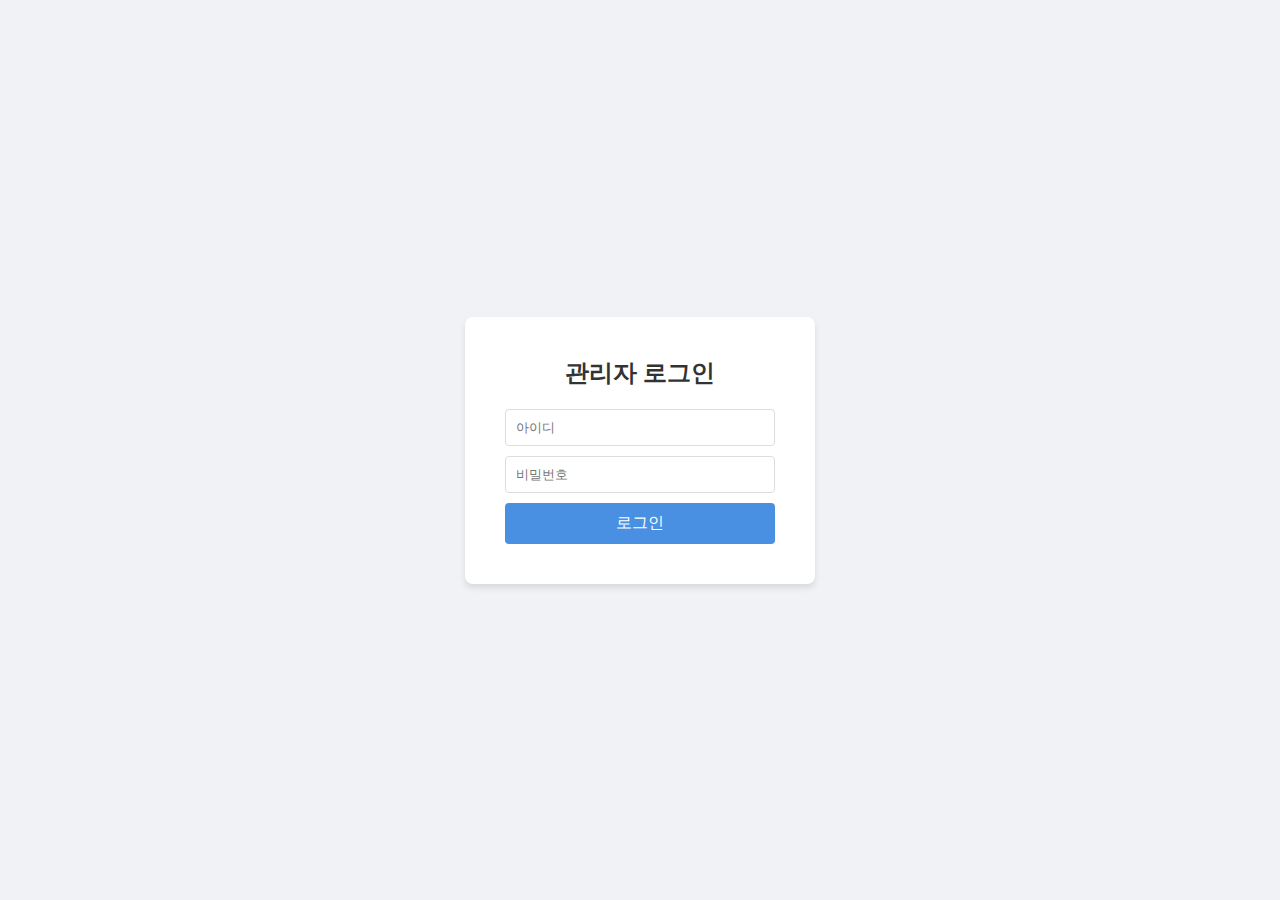
<file: index.html>
<!DOCTYPE html>
<html lang="ko">

<head>
    <meta charset="UTF-8">
    <meta name="viewport" content="width=device-width, initial-scale=1.0">
    <title>SFMS Admin Login</title>
    <link rel="stylesheet" href="style.css">
</head>

<body class="login-body">
    <div class="login-container">
        <h2>관리자 로그인</h2>
        <form id="loginForm">
            <input type="text" id="username" placeholder="아이디" required>
            <input type="password" id="password" placeholder="비밀번호" required>
            <button type="submit">로그인</button>
        </form>
    </div>

    <script>
        const loginForm = document.getElementById('loginForm');

        loginForm.addEventListener('submit', (e) => {
            e.preventDefault(); // 폼 제출 방지

            const id = document.getElementById('username').value;
            const pw = document.getElementById('password').value;

            // 하드코딩된 인증 정보 확인
            if (id === 'admin' && pw === 'sfms_admin') {
                window.location.href = 'main.html';
            } else {
                alert('아이디 또는 비밀번호가 잘못되었습니다.');
            }
        });
    </script>
</body>

</html>
</file>
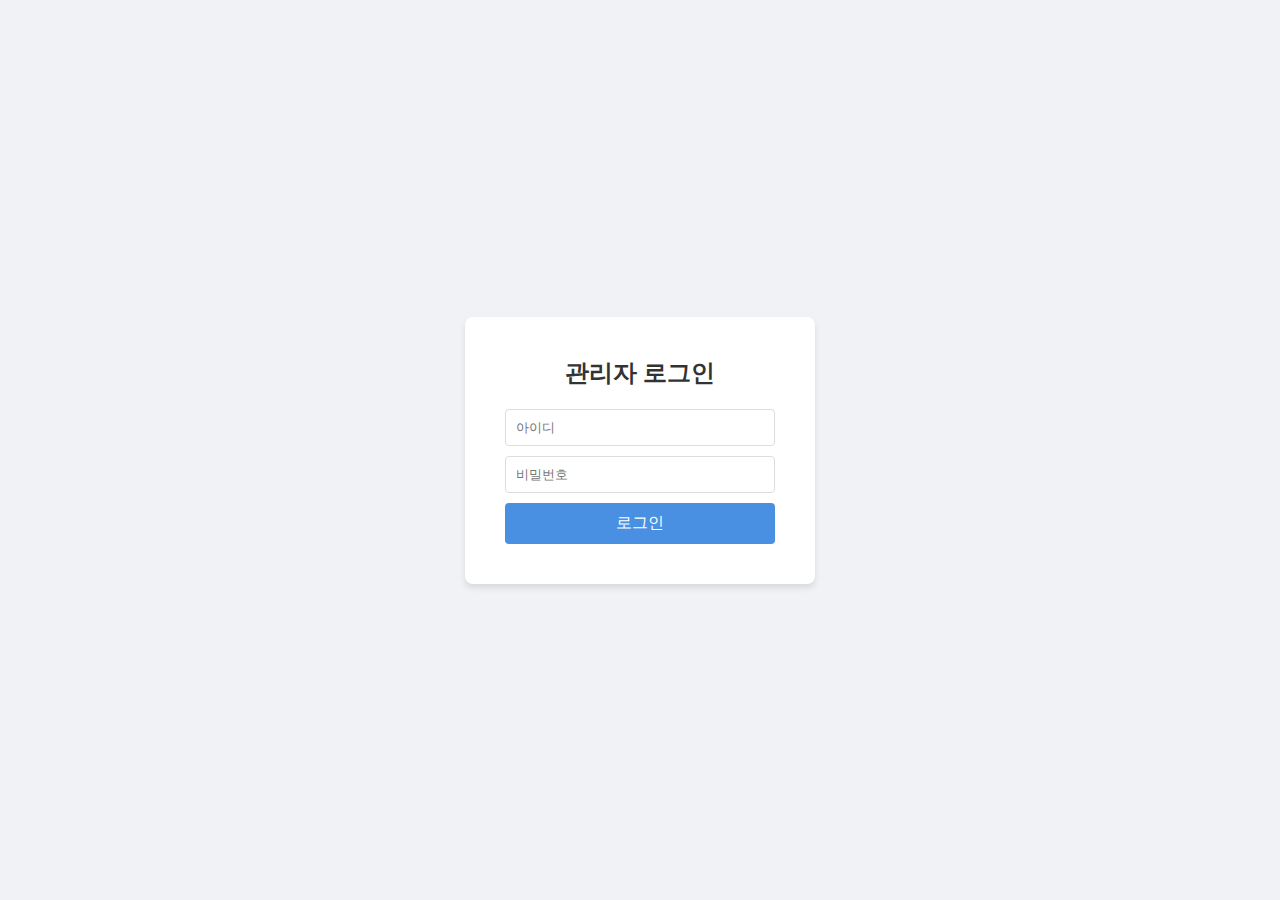
<file: main.html>
<!DOCTYPE html>
<html lang="ko">

<head>
    <meta charset="UTF-8">
    <meta name="viewport" content="width=device-width, initial-scale=1.0">
    <title>SFMS 관리자 페이지</title>
    <link rel="stylesheet" href="style.css">
</head>

<body>
    <div class="dashboard-container">
        <nav class="sidebar">
            <h3>SFMS Admin</h3>
            <ul>
                <li onclick="showPage('info')" class="active" id="menu-info">가입정보 관리</li>
                <li onclick="showPage('message')" id="menu-message">메시지 보내기</li>
                <li onclick="location.href='route_optimization.html'">노선 최적화</li>
                <li onclick="location.href='admin_page.html'" id="menu-admin" style="display: none;">임직원 관리</li>
            </ul>
            <div class="logout-area">
                <a href="#" onclick="logout()">로그아웃</a>
            </div>
        </nav>

        <main class="content">

            <div id="page-info" class="page-section">
                <h2>가입정보 관리</h2>
                <div class="table-container">
                    <table>
                        <thead>
                            <tr>
                                <th>No</th>
                                <th>기관 구분</th>
                                <th>기관명</th>
                                <th>담당자 직책</th>
                                <th>담당자명</th>
                                <th>지역(시/도)</th>
                                <th>지역(시/군/구)</th>
                                <th>가입일시</th>
                            </tr>
                        </thead>
                        <tbody id="userTableBody">
                        </tbody>
                    </table>
                </div>
            </div>

            <div id="page-message" class="page-section" style="display: none;">
                <h2>메시지 보내기</h2>

                <div class="message-layout">
                    <div class="filter-box">
                        <h3>고객 필터링</h3>
                        <div class="filter-row">
                            <!-- 1. 지역(도) 선택 -->
                            <div class="filter-group">
                                <label for="filter-province">지역(시/도)</label>
                                <select id="filter-province" onchange="updateCityOptions()">
                                    <option value="">시/도 선택</option>
                                    <option value="서울특별시">서울특별시</option>
                                    <option value="부산광역시">부산광역시</option>
                                    <option value="인천광역시">인천광역시</option>
                                    <option value="대구광역시">대구광역시</option>
                                    <option value="광주광역시">광주광역시</option>
                                    <option value="대전광역시">대전광역시</option>
                                    <option value="울산광역시">울산광역시</option>
                                </select>
                            </div>

                            <!-- 2. 지역(시군구) 선택 -->
                            <div class="filter-group">
                                <label for="filter-city">지역(시/군/구)</label>
                                <select id="filter-city" onchange="updateTargetList()">
                                    <option value="">모두</option>
                                </select>
                            </div>

                            <!-- 3. 기관구분 선택 -->
                            <div class="filter-group">
                                <label for="filter-type">기관구분</label>
                                <select id="filter-type" onchange="updateTargetList()">
                                    <option value="">모두</option>
                                    <option value="기타시설">기타시설</option>
                                    <option value="노인 관련시설">노인 관련시설</option>
                                    <option value="어린이집">어린이집</option>
                                    <option value="요양원">요양원</option>
                                    <option value="장애인 관련시설">장애인 관련시설</option>
                                    <option value="지역아동센터">지역아동센터</option>
                                </select>
                            </div>

                            <!-- 5. 직책 선택 -->
                            <div class="filter-group">
                                <label for="filter-role">직책</label>
                                <select id="filter-role" onchange="updateTargetList()">
                                    <option value="">모두</option>
                                    <option value="기타">기타</option>
                                    <option value="사무국장">사무국장</option>
                                    <option value="센터장">센터장</option>
                                    <option value="시설담당자">시설담당자</option>
                                    <option value="시설장">시설장</option>
                                    <option value="원장">원장</option>
                                    <option value="주무관(주사)">주무관(주사)</option>
                                </select>
                            </div>

                            <!-- 4. 기관명 기입 -->
                            <div class="filter-group">
                                <label for="filter-org-name">기관명</label>
                                <input type="text" id="filter-org-name" placeholder="기관명 입력"
                                    onkeyup="updateTargetList()">
                            </div>
                        </div>
                    </div>

                    <div class="target-result-box">
                        <h3>
                            발송 대상 리스트
                            <span id="target-count" class="badge">0명 선택</span>
                        </h3>
                        <div class="list-header" style="padding: 10px; border-bottom: 1px solid #eee;">
                            <label><input type="checkbox" id="check-all" onclick="toggleAllCheckboxes(this)"> 전체
                                선택</label>
                        </div>
                        <ul id="target-list" class="target-list" style="margin-top: 0;">
                        </ul>
                    </div>

                    <div class="message-box">
                        <h3>카카오톡 알림톡 발송</h3>
                        <div class="input-group">
                            <label>메시지 제목</label>
                            <input type="text" id="msg-title" placeholder="제목을 입력하세요 (예: 긴급 점검 안내)">
                        </div>
                        <div class="input-group">
                            <label>메시지 본문</label>
                            <textarea id="msg-body" rows="6" placeholder="내용을 입력하세요..."></textarea>
                        </div>
                        <button class="btn-send" onclick="sendMessage()">보내기</button>
                    </div>
                </div>
            </div>

        </main>
    </div>

    <script>
        // --- 0. [보안] 토큰 검증 ---
        (async function checkAuth() {
            const token = localStorage.getItem('authToken');
            if (!token) {
                alert('로그인이 필요합니다.');
                window.location.href = 'index.html';
                return;
            }

            // (선택) 서버에 토큰 유효성 검증 요청
            try {
                // Use the verify proxy to avoid Mixed Content/CORS
                const response = await fetch('/.netlify/functions/verify-proxy', {
                    headers: { 'Authorization': `Bearer ${token}` }
                });

                if (!response.ok) throw new Error('Invalid Token');

                const data = await response.json();

                // 관리자 권한 확인
                if (data.username === 'sfms') {
                    document.getElementById('menu-admin').style.display = 'block';
                }

            } catch (e) {
                console.error("Auth Check Failed:", e);
                alert('세션이 만료되었습니다.');
                localStorage.removeItem('authToken');
                window.location.href = 'index.html';
            }
        })();

        function logout() {
            localStorage.removeItem('authToken');
            window.location.href = 'index.html';
        }

        // --- 1. 데이터 정의 (하드코딩) ---
        const mockData = [
            { no: 1, type: '어린이집', orgName: '해바라기어린이집', personName: '김철수', role: '원장', province: '서울특별시', city: '송파구', date: '2024-01-10 10:00' },
            { no: 2, type: '기타시설', orgName: '송파구청', personName: '이영희', role: '주무관(주사)', province: '서울특별시', city: '송파구', date: '2024-01-12 14:30' },
            { no: 3, type: '노인 관련시설', orgName: '행복한 요양원', personName: '박민수', role: '시설장', province: '서울특별시', city: '강동구', date: '2024-02-01 09:00' },
            { no: 4, type: '어린이집', orgName: '반포어린이집', personName: '최지원', role: '원장', province: '서울특별시', city: '서초구', date: '2024-02-15 11:20' },
            { no: 5, type: '장애인 관련시설', orgName: '서초 장애인 복지관', personName: '정수현', role: '사무국장', province: '서울특별시', city: '서초구', date: '2024-03-05 16:45' },
            { no: 6, type: '지역아동센터', orgName: '강동 지역아동센터', personName: '강동원', role: '센터장', province: '서울특별시', city: '강동구', date: '2024-03-20 13:10' },
            { no: 7, type: '기타시설', orgName: '올림픽공원 관리소', personName: '홍길동', role: '시설담당자', province: '서울특별시', city: '송파구', date: '2024-03-25 10:00' },
            { no: 8, type: '어린이집', orgName: '잠실어린이집', personName: '김영희', role: '원장', province: '서울특별시', city: '송파구', date: '2024-04-01 09:30' },
        ];

        // --- 1-1. 지역 데이터 (시군구) ---
        const regionData = {
            "서울특별시": ["강남구", "강동구", "강북구", "강서구", "관악구", "광진구", "구로구", "금천구", "노원구", "도봉구", "동대문구", "동작구", "마포구", "서대문구", "서초구", "성동구", "성북구", "송파구", "양천구", "영등포구", "용산구", "은평구", "종로구", "중구", "중랑구"],
            "부산광역시": ["강서구", "금정구", "기장군", "남구", "동구", "동래구", "부산진구", "북구", "사상구", "사하구", "서구", "수영구", "연제구", "영도구", "중구", "해운대구"],
            "인천광역시": ["강화군", "계양구", "남동구", "동구", "미추홀구", "부평구", "서구", "연수구", "옹진군", "중구"],
            "대구광역시": ["군위군", "남구", "달서구", "달성군", "동구", "북구", "서구", "수성구", "중구"],
            "광주광역시": ["광산구", "남구", "동구", "북구", "서구"],
            "대전광역시": ["대덕구", "동구", "서구", "유성구", "중구"],
            "울산광역시": ["남구", "동구", "북구", "울주군", "중구"]
        };

        // --- 2. 초기화 및 테이블 렌더링 ---
        const tableBody = document.getElementById('userTableBody');

        mockData.forEach(user => {
            const tr = document.createElement('tr');
            tr.innerHTML = `
                <td>${user.no}</td>
                <td>${user.type}</td>
                <td>${user.orgName}</td>
                <td>${user.role}</td>
                <td>${user.personName}</td>
                <td>${user.province} ${user.city}</td>
                <td>${user.date}</td>
            `;
            tableBody.appendChild(tr);
        });

        // --- 3. 페이지 전환 함수 ---
        function showPage(pageName) {
            document.getElementById('page-info').style.display = 'none';
            document.getElementById('page-message').style.display = 'none';
            document.getElementById('menu-info').classList.remove('active');
            document.getElementById('menu-message').classList.remove('active');

            document.getElementById('page-' + pageName).style.display = 'block';
            document.getElementById('menu-' + pageName).classList.add('active');

            // 메시지 페이지 진입 시 리스트 초기화
            if (pageName === 'message') {
                updateTargetList();
            }
        }

        // --- 4. [NEW] 대상 리스트 업데이트 함수 ---
        // 4-1. 시군구 옵션 업데이트
        function updateCityOptions() {
            const provinceVal = document.getElementById('filter-province').value;
            const citySelect = document.getElementById('filter-city');

            // 기존 옵션 제거
            citySelect.innerHTML = '<option value="">모두</option>';

            if (provinceVal && regionData[provinceVal]) {
                regionData[provinceVal].forEach(city => {
                    const option = document.createElement('option');
                    option.value = city;
                    option.textContent = city;
                    citySelect.appendChild(option);
                });
            }
            // 지역(도)가 변경되면 리스트도 업데이트 (시군구는 초기화 상태로 검색)
            updateTargetList();
        }

        // 4-2. 필터링 및 리스트 업데이트
        function updateTargetList() {
            const provinceVal = document.getElementById('filter-province').value;
            const cityVal = document.getElementById('filter-city').value;
            const typeVal = document.getElementById('filter-type').value;
            const orgNameVal = document.getElementById('filter-org-name').value.toLowerCase();
            const roleVal = document.getElementById('filter-role').value;

            // 필터 로직
            const filteredData = mockData.filter(item => {
                const matchProvince = provinceVal === "" || item.province === provinceVal;
                const matchCity = cityVal === "" || item.city === cityVal;
                const matchType = typeVal === "" || item.type === typeVal;
                const matchOrgName = orgNameVal === "" || item.orgName.toLowerCase().includes(orgNameVal);
                const matchRole = roleVal === "" || item.role === roleVal;

                return matchProvince && matchCity && matchType && matchOrgName && matchRole;
            });

            // UI 업데이트
            const listEl = document.getElementById('target-list');
            const countEl = document.getElementById('target-count');
            const checkAllEl = document.getElementById('check-all');

            listEl.innerHTML = ""; // 초기화
            checkAllEl.checked = false; // "전체 선택" 초기화

            if (filteredData.length === 0) {
                listEl.innerHTML = "<li class='no-data' style='text-align:center;'>조건에 맞는 대상이 없습니다.</li>";
                updateSelectedCount();
                return;
            }

            filteredData.forEach(item => {
                const li = document.createElement('li');
                li.style.display = 'flex';
                li.style.alignItems = 'center';

                li.innerHTML = `
                    <input type="checkbox" class="target-checkbox" value="${item.no}" onchange="updateSelectedCount()" style="margin-right: 10px;">
                    <div style="flex: 1;">
                        <span class="tag tag-region">${item.city}</span>
                        <span class="tag tag-type">${item.type}</span>
                        <strong>${item.orgName}</strong> 
                        <span class="text-gray">(${item.personName} / ${item.role})</span>
                    </div>
                `;
                listEl.appendChild(li);
            });
            updateSelectedCount();
        }

        // 4-3. [NEW] 체크박스 관련 함수
        function toggleAllCheckboxes(source) {
            const checkboxes = document.querySelectorAll('.target-checkbox');
            checkboxes.forEach(cb => {
                cb.checked = source.checked;
            });
            updateSelectedCount();
        }

        function updateSelectedCount() {
            const checkboxes = document.querySelectorAll('.target-checkbox:checked');
            const countEl = document.getElementById('target-count');
            countEl.textContent = `${checkboxes.length}명 선택`;
        }
        // --- 5. 메시지 발송 함수 ---
        function sendMessage() {
            const title = document.getElementById('msg-title').value;
            const checkboxes = document.querySelectorAll('.target-checkbox:checked');

            if (checkboxes.length === 0) {
                alert("발송 대상을 선택해주세요.");
                return;
            }

            if (!title) {
                alert('메시지 제목을 입력해주세요.');
                return;
            }

            alert(`[발송 성공]\n총 ${checkboxes.length}명에게 메시지를 전송했습니다.\n제목: ${title}`);
        }
    </script>
</body>

</html>
</file>
<file: style.css>
/* style.css */

/* 기본 초기화 */
* {
    box-sizing: border-box;
    margin: 0;
    padding: 0;
    font-family: 'Noto Sans KR', sans-serif;
}

/* 1. 로그인 페이지 스타일 (변경 없음) */
.login-body {
    background-color: #f0f2f5;
    display: flex;
    justify-content: center;
    align-items: center;
    height: 100vh;
}

.login-container {
    background: white;
    padding: 40px;
    border-radius: 8px;
    box-shadow: 0 4px 6px rgba(0, 0, 0, 0.1);
    width: 350px;
    text-align: center;
}

.login-container h2 {
    margin-bottom: 20px;
    color: #333;
}

.login-container input {
    width: 100%;
    padding: 10px;
    margin-bottom: 10px;
    border: 1px solid #ddd;
    border-radius: 4px;
}

.login-container button {
    width: 100%;
    padding: 10px;
    background-color: #4A90E2;
    color: white;
    border: none;
    border-radius: 4px;
    cursor: pointer;
    font-size: 16px;
}

.login-container button:hover {
    background-color: #357ABD;
}

/* 2. 메인 대시보드 레이아웃 (변경 없음) */
.dashboard-container {
    display: flex;
    height: 100vh;
}

.sidebar {
    width: 250px;
    background-color: #2c3e50;
    color: white;
    display: flex;
    flex-direction: column;
}

.sidebar h3 {
    padding: 20px;
    text-align: center;
    background-color: #1a252f;
}

.sidebar ul {
    list-style: none;
    flex: 1;
}

.sidebar li {
    padding: 15px 20px;
    cursor: pointer;
    border-bottom: 1px solid #34495e;
}

.sidebar li:hover {
    background-color: #34495e;
}

.sidebar li.active {
    background-color: #4A90E2;
    font-weight: bold;
}

.logout-area {
    padding: 20px;
    text-align: center;
}

.logout-area a {
    color: #bdc3c7;
    text-decoration: none;
    font-size: 14px;
}

.content {
    flex: 1;
    padding: 40px;
    background-color: #ecf0f1;
    overflow-y: auto;
}

.page-section h2 {
    margin-bottom: 20px;
    color: #2c3e50;
    border-left: 5px solid #4A90E2;
    padding-left: 10px;
}

/* 테이블 스타일 (변경 없음) */
.table-container {
    background: white;
    padding: 20px;
    border-radius: 8px;
    box-shadow: 0 2px 4px rgba(0, 0, 0, 0.05);
}

table {
    width: 100%;
    border-collapse: collapse;
}

th,
td {
    padding: 12px;
    text-align: left;
    border-bottom: 1px solid #ddd;
}

th {
    background-color: #f8f9fa;
    color: #333;
    font-weight: bold;
}

tr:hover {
    background-color: #f1f1f1;
}

/* 메시지 페이지 스타일 */
.filter-box {
    background: white;
    padding: 20px;
    margin-bottom: 20px;
    border-radius: 8px;
    box-shadow: 0 2px 4px rgba(0, 0, 0, 0.05);
}

/* message-box에 flexbox 적용 및 세로 배치 설정 */
.message-box {
    background: white;
    padding: 20px;
    margin-bottom: 20px;
    border-radius: 8px;
    box-shadow: 0 2px 4px rgba(0, 0, 0, 0.05);
    display: flex;
    flex-direction: column;
}

.filter-box h3,
.message-box h3 {
    margin-bottom: 15px;
    font-size: 16px;
    color: #555;
}

.filter-row {
    display: flex;
    gap: 10px;
    flex-wrap: wrap;
}

.filter-row select {
    padding: 8px;
    border: 1px solid #ccc;
    border-radius: 4px;
    flex: 1;
}

.input-group {
    margin-bottom: 15px;
}

.input-group label {
    display: block;
    margin-bottom: 5px;
    font-weight: bold;
    color: #555;
}

.input-group input,
.input-group textarea {
    width: 100%;
    padding: 10px;
    border: 1px solid #ccc;
    border-radius: 4px;
}

.input-group input {
    background-color: #fefefe;
}

.input-group textarea {
    resize: vertical;
}

/* btn-send 스타일 수정: float 제거 및 flexbox 정렬 적용 */
.btn-send {
    padding: 12px 24px;
    background-color: #FEE500;
    color: #191919;
    border: none;
    border-radius: 4px;
    cursor: pointer;
    font-weight: bold;
    align-self: flex-end;
    /* 오른쪽 끝으로 정렬 */
    margin-top: 10px;
    /* 입력창과 간격 추가 */
}

.btn-send:hover {
    background-color: #FDD835;
}

/* 기존 스타일 유지하면서 아래 내용을 추가/수정 하세요 */

/* ... (기존 로그인, 레이아웃 스타일 등) ... */

/* 메시지 페이지 스타일 */
.filter-box,
.message-box,
.target-result-box {
    background: white;
    padding: 20px;
    margin-bottom: 20px;
    border-radius: 8px;
    box-shadow: 0 2px 4px rgba(0, 0, 0, 0.05);
}

.message-box {
    display: flex;
    flex-direction: column;
}

.filter-box h3,
.message-box h3,
.target-result-box h3 {
    margin-bottom: 15px;
    font-size: 16px;
    color: #555;
    display: flex;
    justify-content: space-between;
    align-items: center;
}

/* 필터 행 */
.filter-row {
    display: flex;
    gap: 10px;
    flex-wrap: wrap;
}

.filter-row select {
    padding: 8px;
    border: 1px solid #ccc;
    border-radius: 4px;
    flex: 1;
}

/* [NEW] 발송 대상 리스트 스타일 */
.target-result-box {
    border: 1px solid #e1e4e8;
    /* 약간의 테두리로 구분 */
}

.badge {
    background-color: #4A90E2;
    color: white;
    padding: 2px 8px;
    border-radius: 12px;
    font-size: 12px;
}

.target-list {
    list-style: none;
    max-height: 150px;
    /* 높이 제한으로 스크롤 생성 */
    overflow-y: auto;
    border-top: 1px solid #eee;
}

.target-list li {
    padding: 10px;
    border-bottom: 1px solid #eee;
    font-size: 14px;
    display: flex;
    align-items: center;
    gap: 8px;
}

.target-list li:last-child {
    border-bottom: none;
}

.target-list li.no-data {
    justify-content: center;
    color: #999;
    padding: 20px;
}

/* 리스트 내 태그 스타일 */
.tag {
    padding: 2px 6px;
    border-radius: 4px;
    font-size: 11px;
    color: white;
}

.tag-region {
    background-color: #95a5a6;
}

.tag-type {
    background-color: #3498db;
}

.text-gray {
    color: #7f8c8d;
    font-size: 13px;
    margin-left: auto;
}

/* 직책은 오른쪽 끝으로 */

/* 입력 그룹 */
.input-group {
    margin-bottom: 15px;
}

.input-group label {
    display: block;
    margin-bottom: 5px;
    font-weight: bold;
    color: #555;
}

.input-group input,
.input-group textarea {
    width: 100%;
    padding: 10px;
    border: 1px solid #ccc;
    border-radius: 4px;
}

.input-group input {
    background-color: #fefefe;
}

.input-group textarea {
    resize: vertical;
}

/* 버튼 스타일 (우측 정렬 유지) */
.btn-send {
    padding: 12px 24px;
    background-color: #FEE500;
    color: #191919;
    border: none;
    border-radius: 4px;
    cursor: pointer;
    font-weight: bold;
    align-self: flex-end;
    margin-top: 10px;
}

.btn-send:hover {
    background-color: #FDD835;
}

/* 상단 <style> 태그 안에 추가 또는 수정 */
#ai-comment {
    margin-top: 10px;
    padding: 10px;
    background: #f0f8ff;
    border-radius: 5px;
    color: #333;
    font-size: 14px;
    display: none;
    /* 아래 속성을 추가하세요 */
    white-space: pre-wrap;
}
</file>
